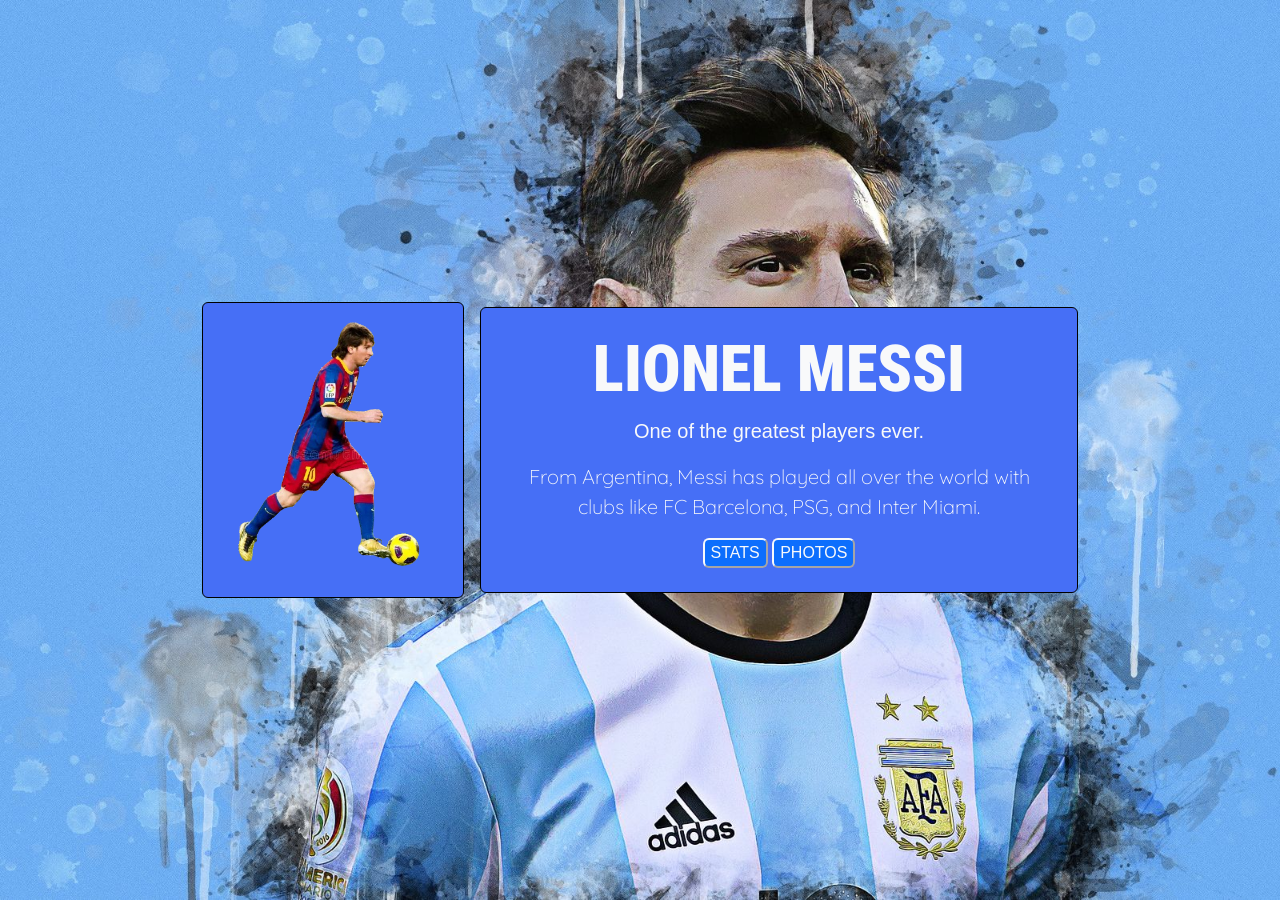
<file: index.html>
<!doctype html>
<html lang="en">
    <head>
        <title>Messi Fanpage</title>
        <!-- Required meta tags -->
        <meta charset="utf-8" />
        <meta
            name="viewport"
            content="width=device-width, initial-scale=1, shrink-to-fit=no"
        />


        <!-- Bootstrap CSS v5.2.1 -->
        <link
            href="https://cdn.jsdelivr.net/npm/bootstrap@5.3.2/dist/css/bootstrap.min.css"
            rel="stylesheet"
            integrity="sha384-T3c6CoIi6uLrA9TneNEoa7RxnatzjcDSCmG1MXxSR1GAsXEV/Dwwykc2MPK8M2HN"
            crossorigin="anonymous"
        />
        <link rel="preconnect" href="https://fonts.googleapis.com">
        <link rel="preconnect" href="https://fonts.gstatic.com" crossorigin>
        <link href="https://fonts.googleapis.com/css2?family=Quicksand:wght@300..700&family=Roboto+Condensed:ital,wght@0,900;1,900&display=swap" rel="stylesheet">
        <link rel="stylesheet" href="style.css">
    </head>

    <body>
        <div class="container d-flex justify-content-center align-items-center text-light">
            <div class="header text-center border border-black rounded">

                <img id="mainImg" src="PhotoImgs/leo-messi-fc-barcelonaImg.png">


            </div>
            <div class="ms-3 border border-black rounded p-4 abt">
                <h1 class="display-3 Maintitle robotoTitle">LIONEL MESSI</h1>
                <p class="lead">One of the greatest players ever.</p>
                <p class="lead quicksandLight">From Argentina, Messi has played all over the world with clubs like FC Barcelona, PSG, and Inter Miami.</p>


                <a href="statistics.html"><input class="bg-primary text-light border-light rounded" type="button" value="STATS"></a>
                <a href="photos.html"><input class="bg-primary text-light border-light rounded" type="button" value="PHOTOS"></a>
            </div>
        </div>
        


        
        <!-- Bootstrap JavaScript Libraries -->
        <script
            src="https://cdn.jsdelivr.net/npm/@popperjs/core@2.11.8/dist/umd/popper.min.js"
            integrity="sha384-I7E8VVD/ismYTF4hNIPjVp/Zjvgyol6VFvRkX/vR+Vc4jQkC+hVqc2pM8ODewa9r"
            crossorigin="anonymous"
        ></script>

        <script
            src="https://cdn.jsdelivr.net/npm/bootstrap@5.3.2/dist/js/bootstrap.min.js"
            integrity="sha384-BBtl+eGJRgqQAUMxJ7pMwbEyER4l1g+O15P+16Ep7Q9Q+zqX6gSbd85u4mG4QzX+"
            crossorigin="anonymous"
        ></script>
    </body>
</html>
</file>
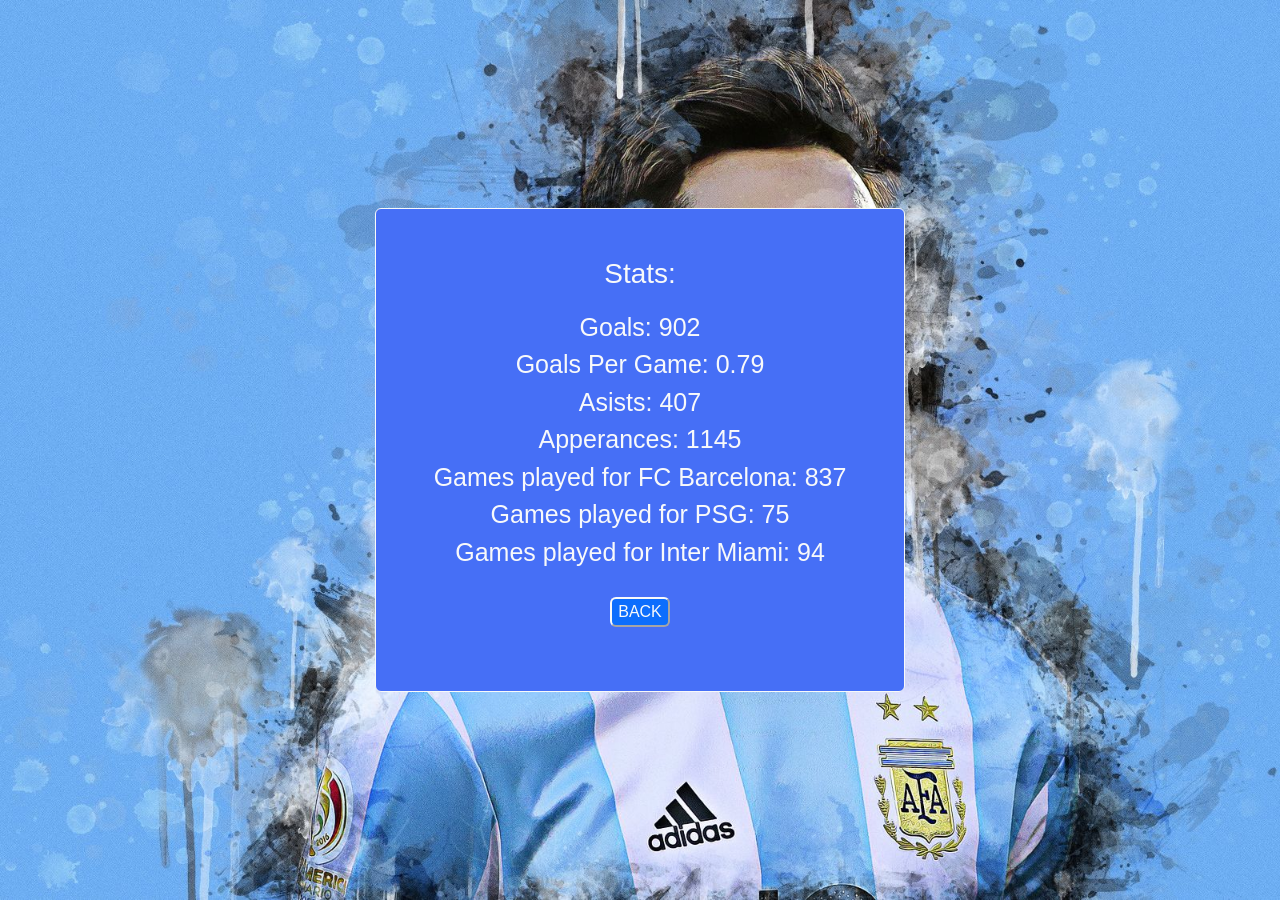
<file: statistics.html>
<!doctype html>
<html lang="en">
    <head>
        <title>Messi Fanpage</title>
        <!-- Required meta tags -->
        <meta charset="utf-8" />
        <meta
            name="viewport"
            content="width=device-width, initial-scale=1, shrink-to-fit=no"
        />

        <!-- Bootstrap CSS v5.2.1 -->
        <link
            href="https://cdn.jsdelivr.net/npm/bootstrap@5.3.2/dist/css/bootstrap.min.css"
            rel="stylesheet"
            integrity="sha384-T3c6CoIi6uLrA9TneNEoa7RxnatzjcDSCmG1MXxSR1GAsXEV/Dwwykc2MPK8M2HN"
            crossorigin="anonymous"
        />
        <link rel="preconnect" href="https://fonts.googleapis.com">
        <link rel="preconnect" href="https://fonts.gstatic.com" crossorigin>
        <link href="https://fonts.googleapis.com/css2?family=Quicksand:wght@300..700&family=Roboto+Condensed:ital,wght@0,900;1,900&display=swap" rel="stylesheet">
        <link rel="stylesheet" href="style.css">
    </head>
    <body>
        <div class="container d-flex justify-content-center align-items-center text-light">
            <div class="stats border border-light rounded p-5">
                <h3>Stats:</h3>
                <ul>
                    <li>Goals: 902</li>
                    <li>Goals Per Game: 0.79</li>
                    <li>Asists: 407</li>
                    <li>Apperances: 1145</li>
                    <li>Games played for FC Barcelona: 837</li>
                    <li>Games played for PSG: 75</li>
                    <li>Games played for Inter Miami: 94</li>
                </ul>
                <a href="index.html"><input class="bg-primary text-light border-light rounded m-3" type="button" value="BACK"></a>
            </div>
            
        </div>
        <!-- Bootstrap JavaScript Libraries -->
        <script
            src="https://cdn.jsdelivr.net/npm/@popperjs/core@2.11.8/dist/umd/popper.min.js"
            integrity="sha384-I7E8VVD/ismYTF4hNIPjVp/Zjvgyol6VFvRkX/vR+Vc4jQkC+hVqc2pM8ODewa9r"
            crossorigin="anonymous"
        ></script>

        <script
            src="https://cdn.jsdelivr.net/npm/bootstrap@5.3.2/dist/js/bootstrap.min.js"
            integrity="sha384-BBtl+eGJRgqQAUMxJ7pMwbEyER4l1g+O15P+16Ep7Q9Q+zqX6gSbd85u4mG4QzX+"
            crossorigin="anonymous"
        ></script>
    </body>
</html>
</file>
<file: style.css>
.robotoTitle {
  font-family: "Roboto Condensed", sans-serif;
  font-optical-sizing: auto;
  font-weight: 900;
  font-style: normal;
}

.quicksandLight{
  font-family: "Quicksand", sans-serif;
  font-optical-sizing: auto;
  font-weight: 300;
  font-style: normal;
}

body{
    text-align: center;
    font-family: 'Trebuchet MS', 'Lucida Sans Unicode', 'Lucida Grande', 'Lucida Sans', Arial, sans-serif;
    background-repeat: no-repeat;
    background-size: cover;
    background-image: url("PhotoImgs/messiBG.jpg");
}


.header, .abt, .stats, .photos{
    background-color: #466ff6;
}


.container{
    width: 100vh;
    height: 100vh;

}

#mainImg{
    max-width: 260px;
    max-height: 365px;
}

ul{
    list-style-type: none;
    margin: 0;
    padding: 10px;
}

.PhotoGallery{
    max-width: 275px;
    max-height: 275px;
    border: white 1px solid;
    border-radius: 5%;
}

.photos{
    width: 100vw;
}

.column{
    width: min-content;
    text-align: center;
}

.row{
    flex-wrap: nowrap;
}

ul, ul>*{
    font-size: 25px;
}
</file>
